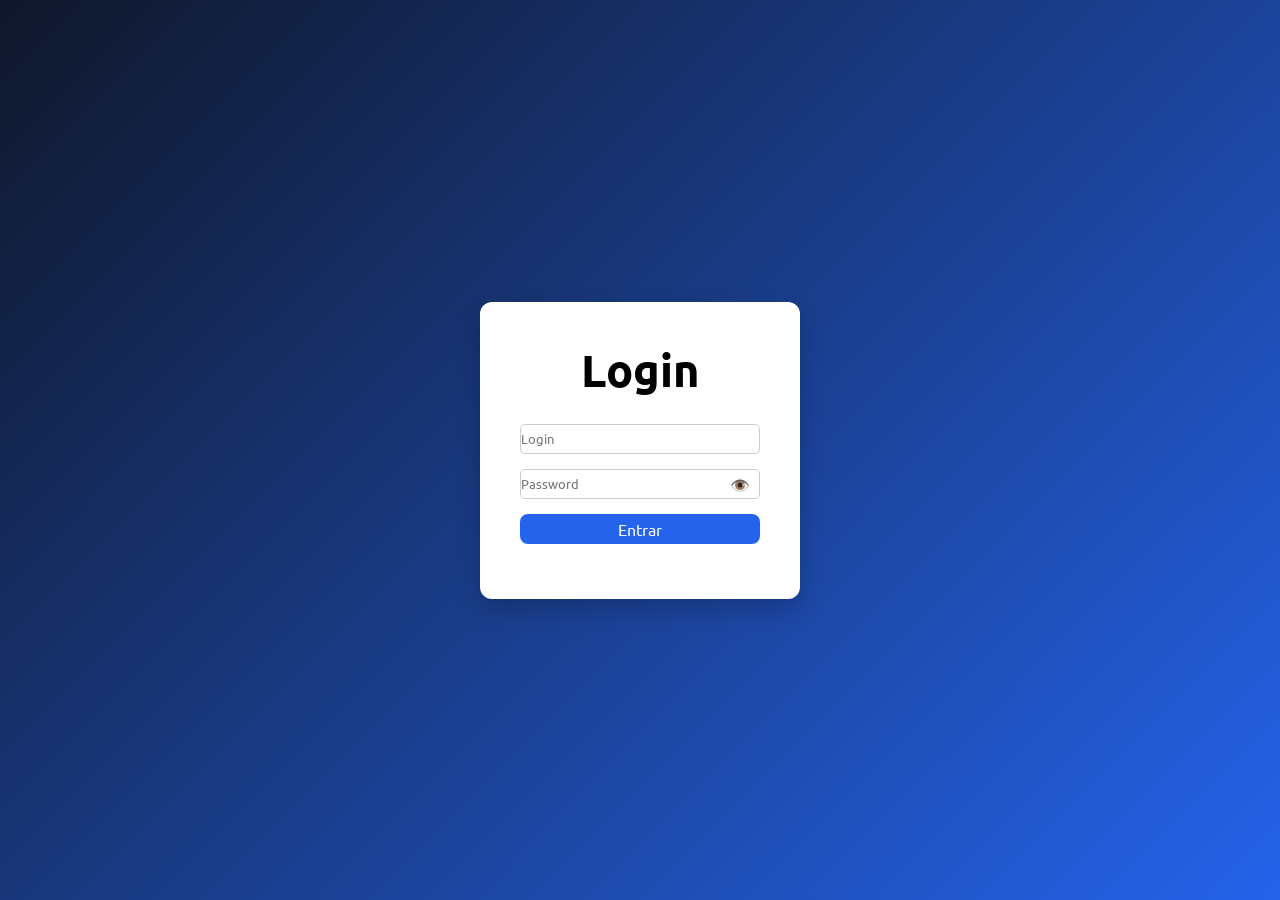
<file: index.html>
<!DOCTYPE html>
<html lang="pt-BR">
<head>
    <meta charset="UTF-8">
    <meta name="viewport" content="width=device-width, initial-scale=1.0">
    <link rel="preconnect" href="https://fonts.googleapis.com">
    <link rel="preconnect" href="https://fonts.gstatic.com" crossorigin>
    <link href="https://fonts.googleapis.com/css2?family=Montserrat:ital,wght@0,100..900;1,100..900&family=Oswald:wght@200..700&family=Poppins:ital,wght@0,100;0,200;0,300;0,400;0,500;0,600;0,700;0,800;0,900;1,100;1,200;1,300;1,400;1,500;1,600;1,700;1,800;1,900&family=Ubuntu:ital,wght@0,300;0,400;0,500;0,700;1,300;1,400;1,500;1,700&display=swap" rel="stylesheet">
    <title>Login Page</title>
    <link rel="stylesheet" href="style.css">
</head>
<body>

    <form>

        <h1>Login</h1>
        <input type="text" placeholder="Login" id="login">

    <div class="password-box">
        <input type="password" placeholder="Password" id="senha">
        <span class="eye" id="toggleSenha" onclick="toggleSenha()">👁️</span>
    </div>

        <input class="button" type="submit" value="Entrar" onclick="logar(); return false;">

    </form>



    
</body>
<script src="script.js"></script>
</html>
</file>
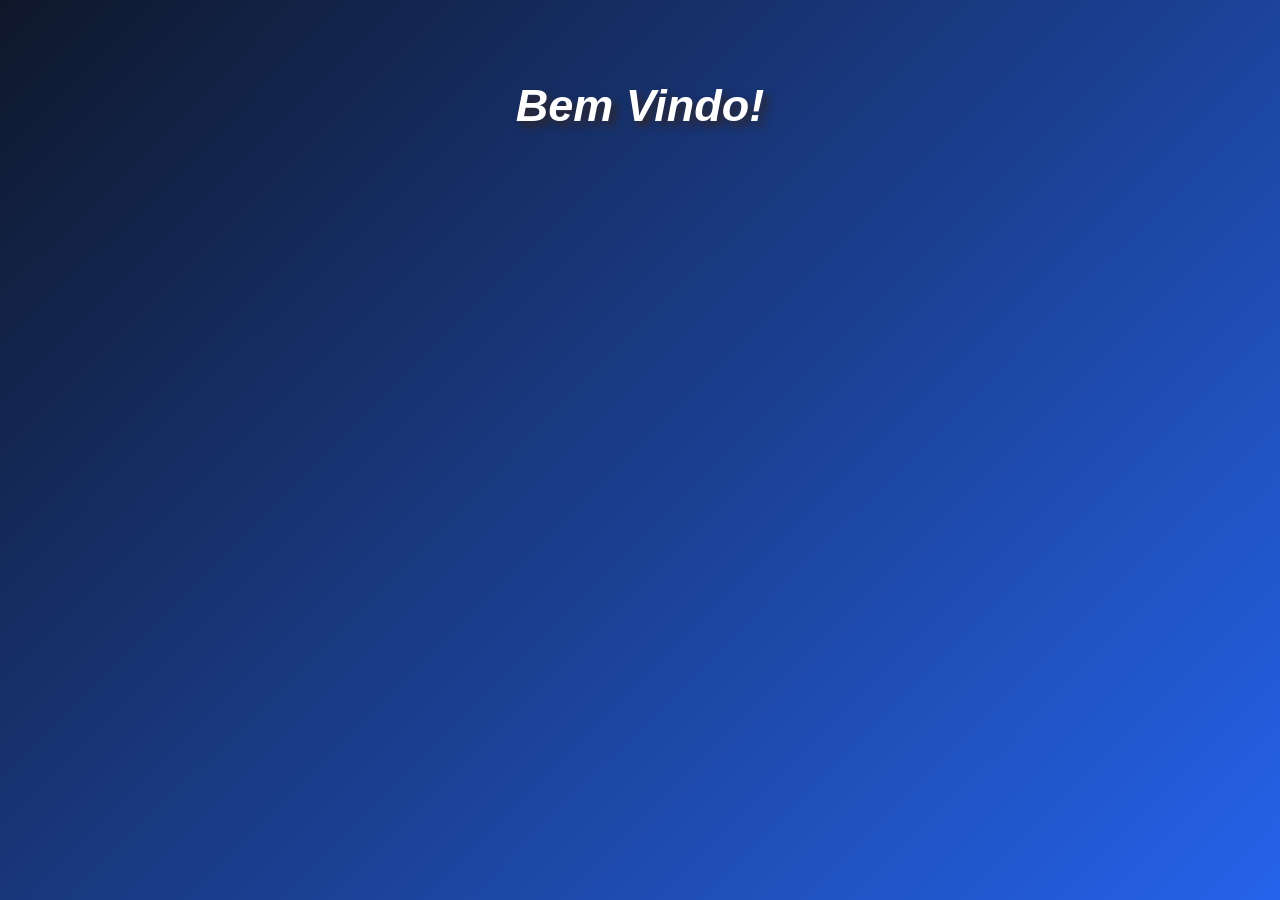
<file: home.html>
<!DOCTYPE html>
<html lang="pt-BR">
<head>
    <meta charset="UTF-8">
    <meta name="viewport" content="width=device-width, initial-scale=1.0">
    <title>Home</title>
    <link rel="stylesheet" href="stylehome.css">
</head>
<body>

    <h1>Bem Vindo!</h1>
    
</body>
</html>
</file>
<file: style.css>
* {
    margin: 0;
    padding: 0;
    box-sizing: border-box;
    font-family: 'Ubuntu', sans-serif;
}

body {
    min-height: 100vh;
    margin: 0;
    display: flex;
    justify-content: center;
    align-items: center;
    background: linear-gradient(135deg, #0f172a, #2563eb);
    background-attachment: fixed;
}

form {
    width: 320px;
    margin: 200px auto;
    text-align: center;
    background: white;
    padding: 40px;
    border-radius: 12px;
    box-shadow: 0 10px 25px rgba(0, 0, 0, 0.2);
}

input {
    display: block;
    margin: 10px auto;
    width: 100%;
    height: 30px;
    margin-bottom: 15px;
    border-radius: 5px;
    border: 1px solid #ccc;
    outline: none;
    transition: 0.3s;
}

input:focus {
    border-color: #2563eb;
    box-shadow: 0 0 5px rgba(37, 99, 235, 0.5);
}


h1 {
    margin-bottom: 25px;
    font-size: 45px;

}

.button {
    width: 100%;
    border: none;
    border-radius: 8px;
    background: #2563eb;
    color: white;
    cursor: pointer;
    font-size: 16px;
    transition: 0.3s;
    
}

.button:hover {
    background-color: #1e4ed8;
}

.password-box {
    position: relative;
}

.password-box span {
    position: absolute;
    right: 10px;
    top: 50%;
    transform: translateY(-50%);
    cursor: pointer;
    user-select: none;
}

.eye {
    transition: transform 0.25s ease, opacity 0.25s ease;
}

.eye.active {
    transform: scale(0.4) rotate(5deg);
    opacity: 0.7;
    
}
</file>
<file: stylehome.css>
*{
    margin: 0;
    padding: 0;
    box-sizing: border-box;
    font-family: 'Ubuntu', sans-serif;
}

body{
    min-height: 100%;
    margin: 0;
    /* display: flex; */
    /* justify-content: center;
    align-items: center; */
    background: linear-gradient(135deg, #0f172a, #2563eb);
    background-attachment: fixed;
}

h1{
    font-size: 45px;
    text-align: center;
    margin: 80px;
    color: #ffffff;
    font-style: italic;
    text-shadow: rgb(48, 37, 37) 0.1em 0.1em 0.2em;
}
</file>
